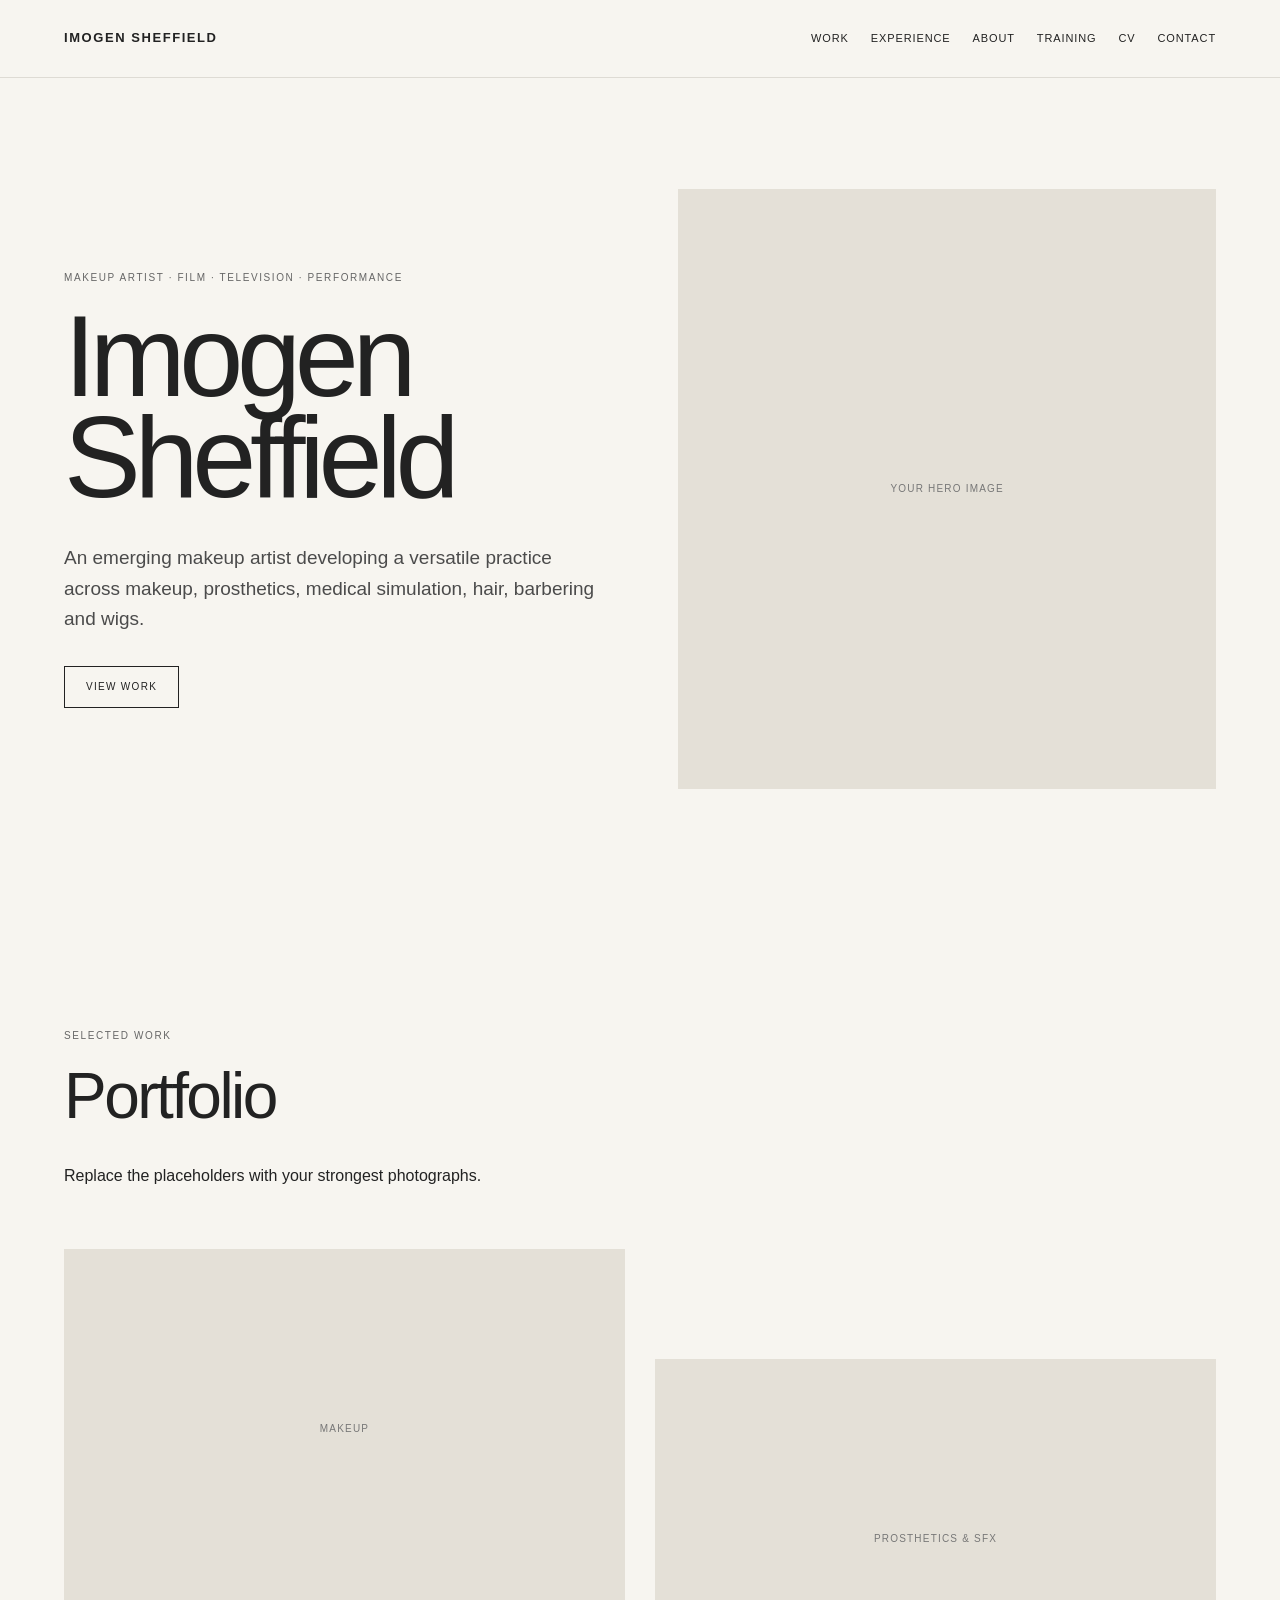
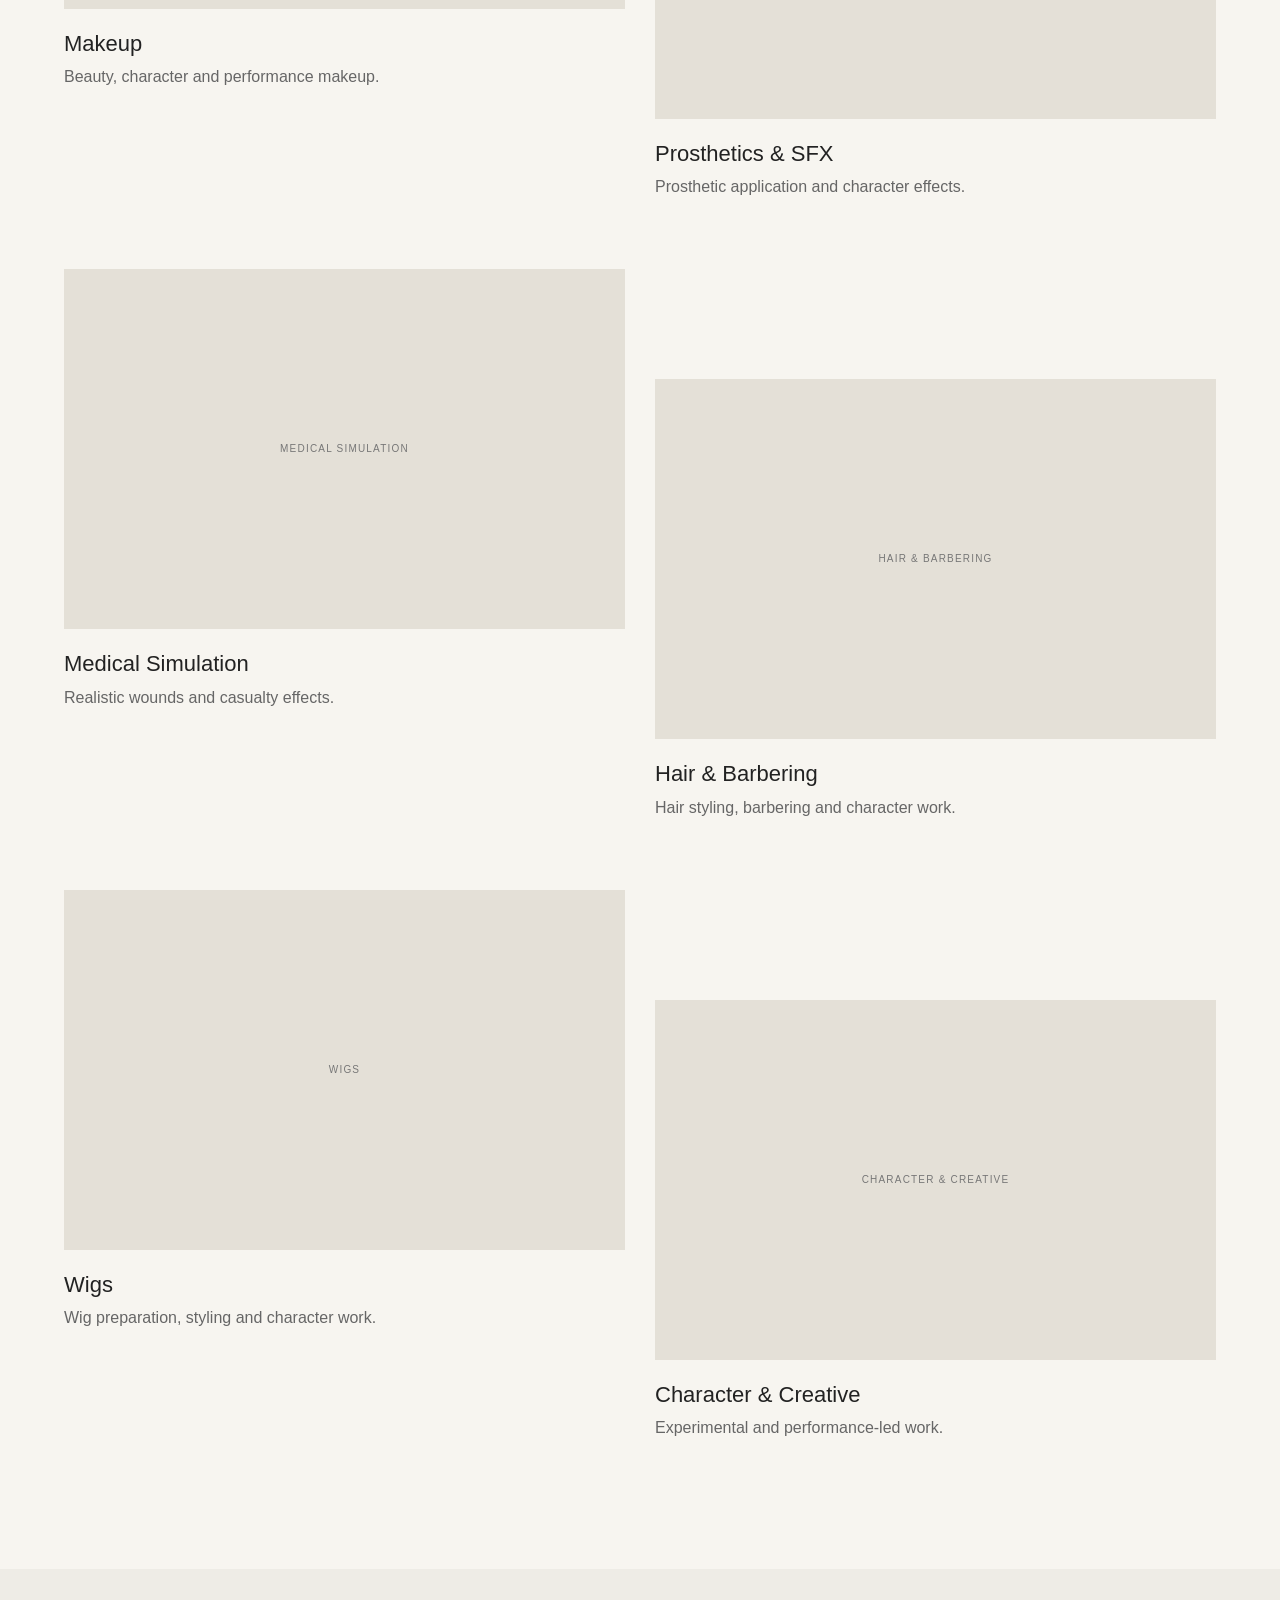
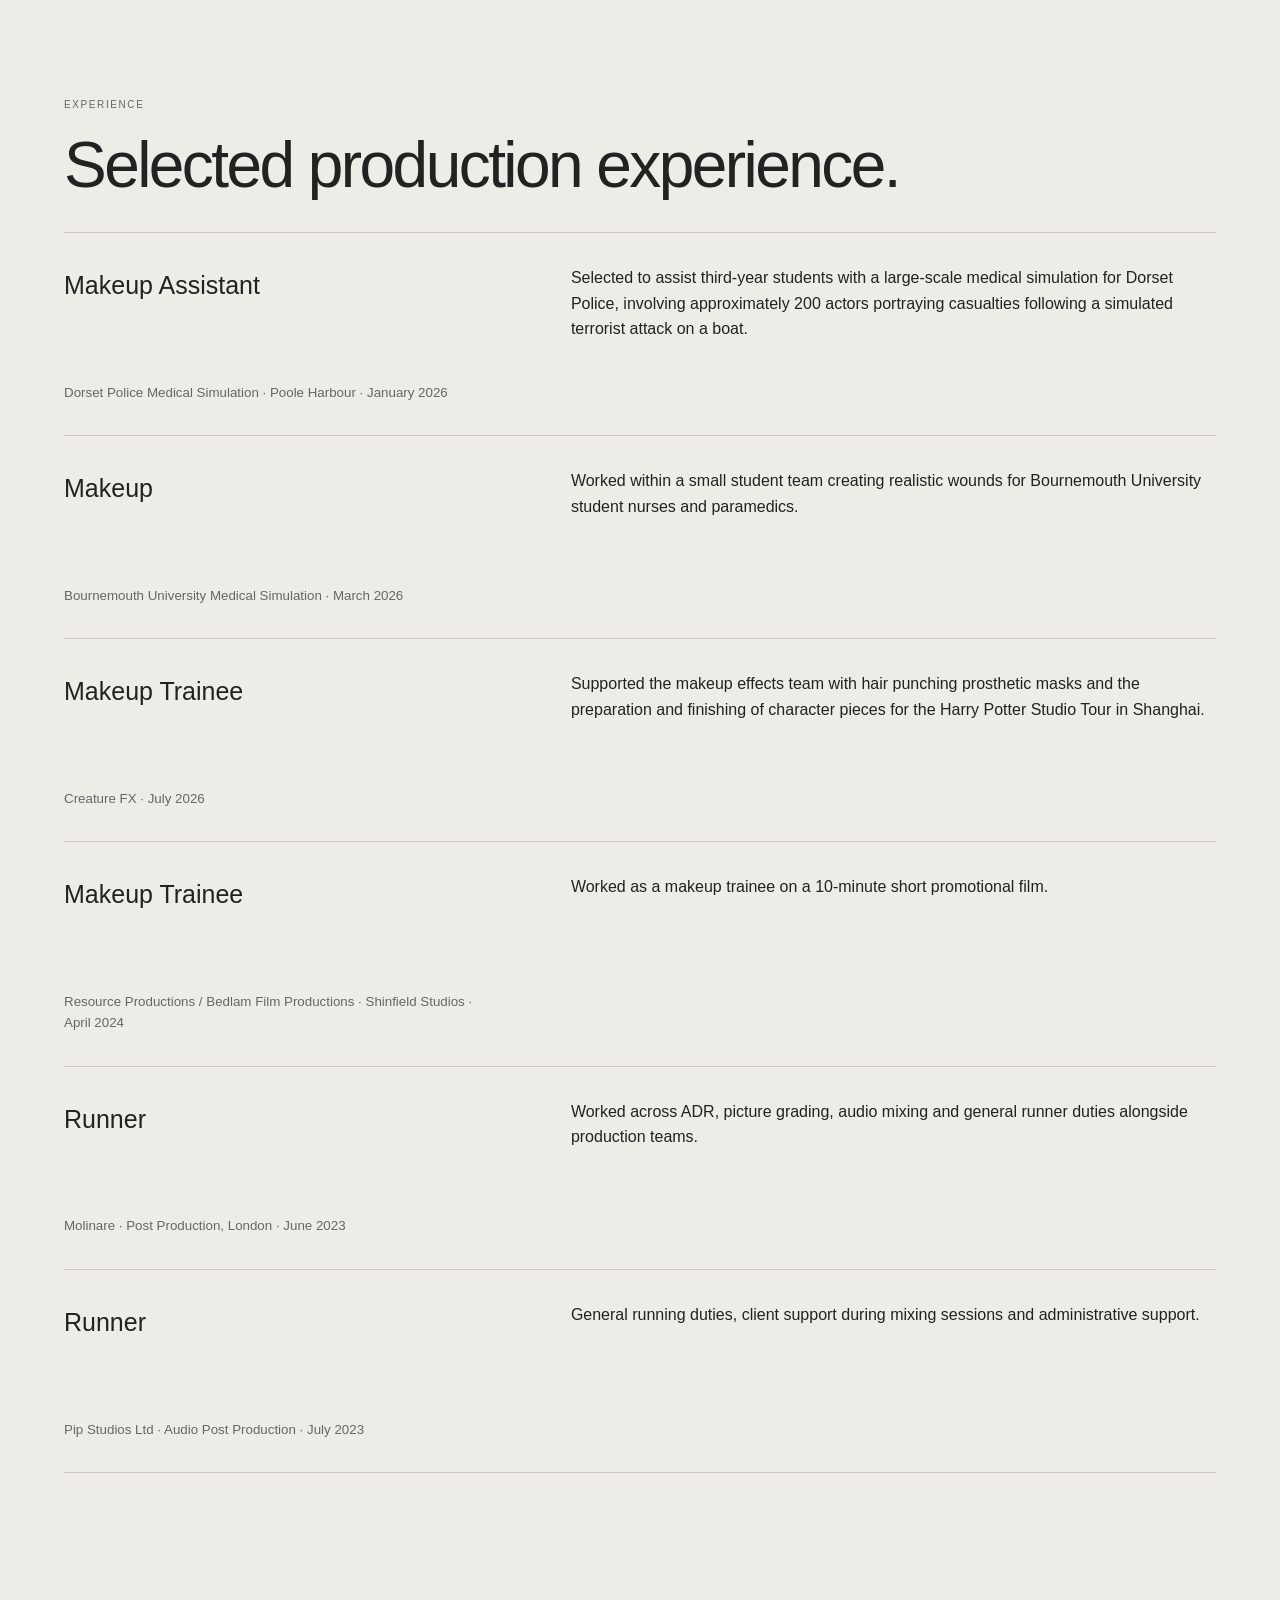
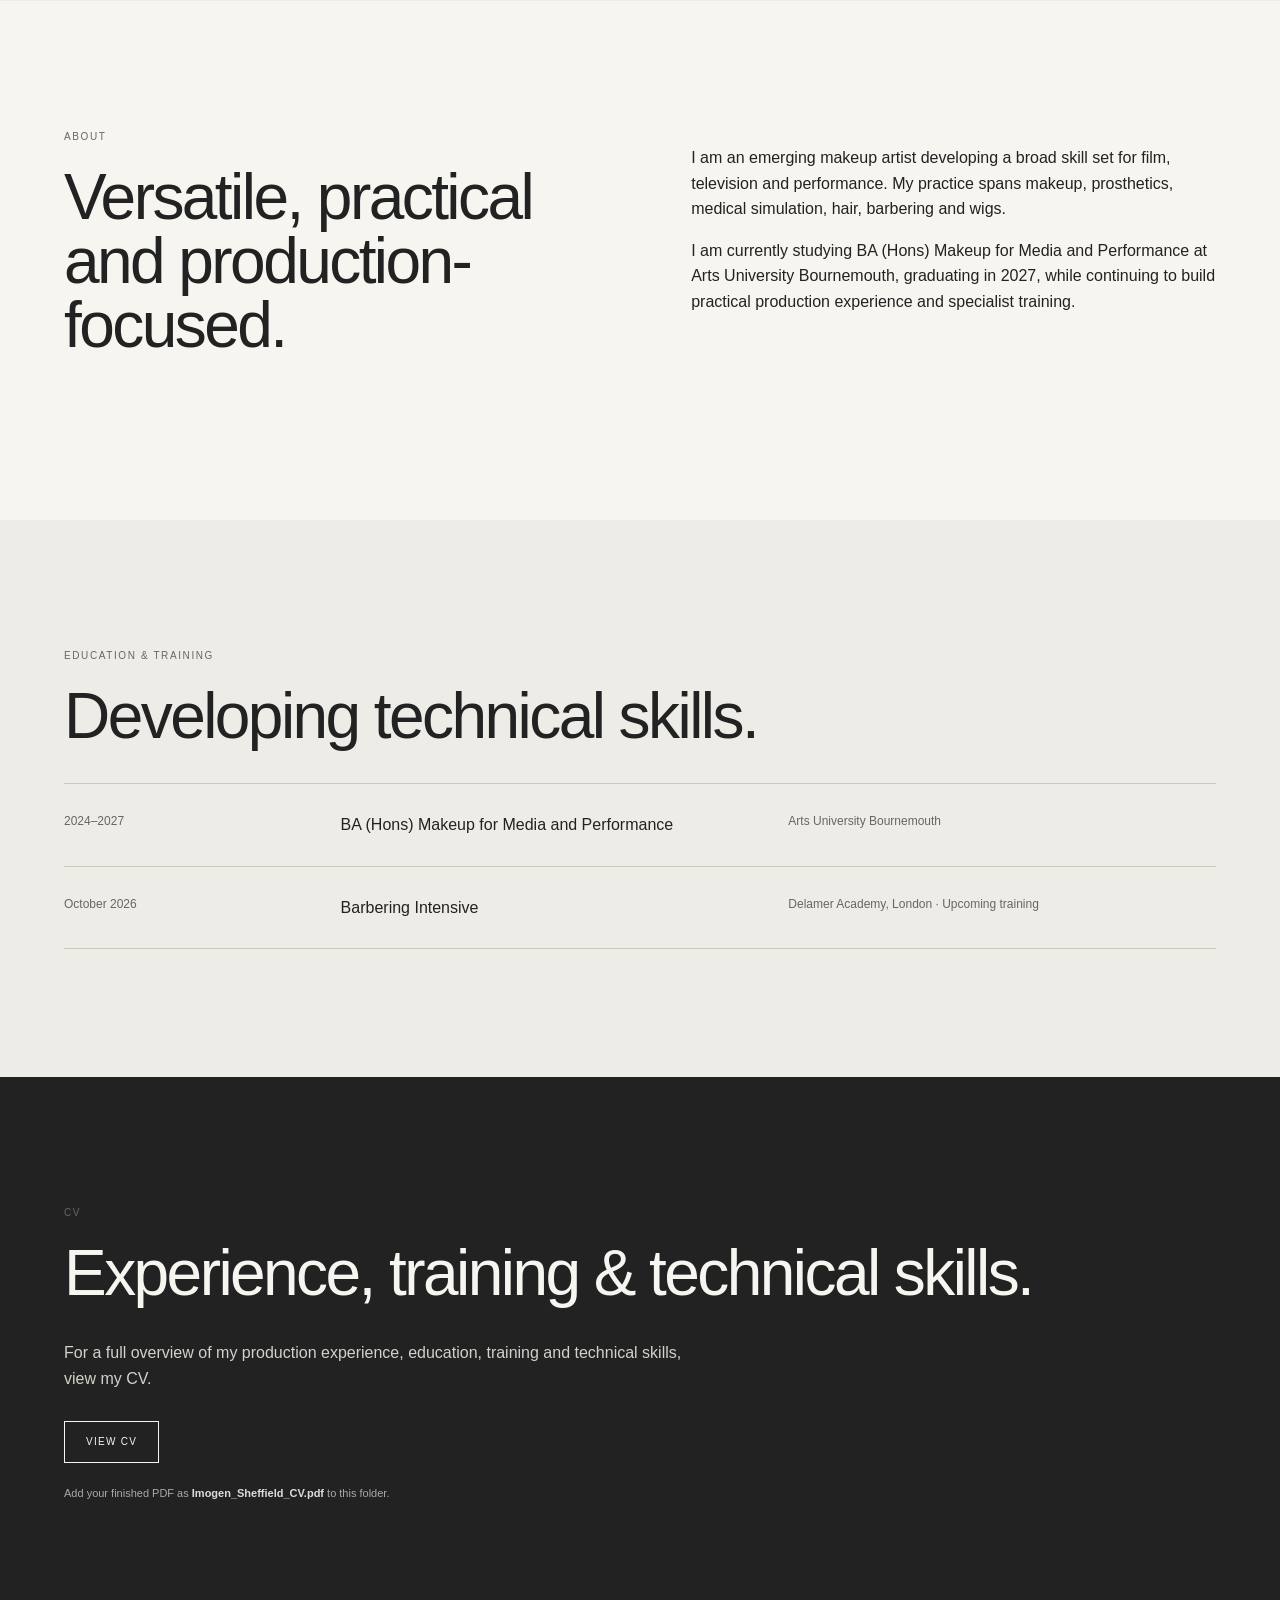
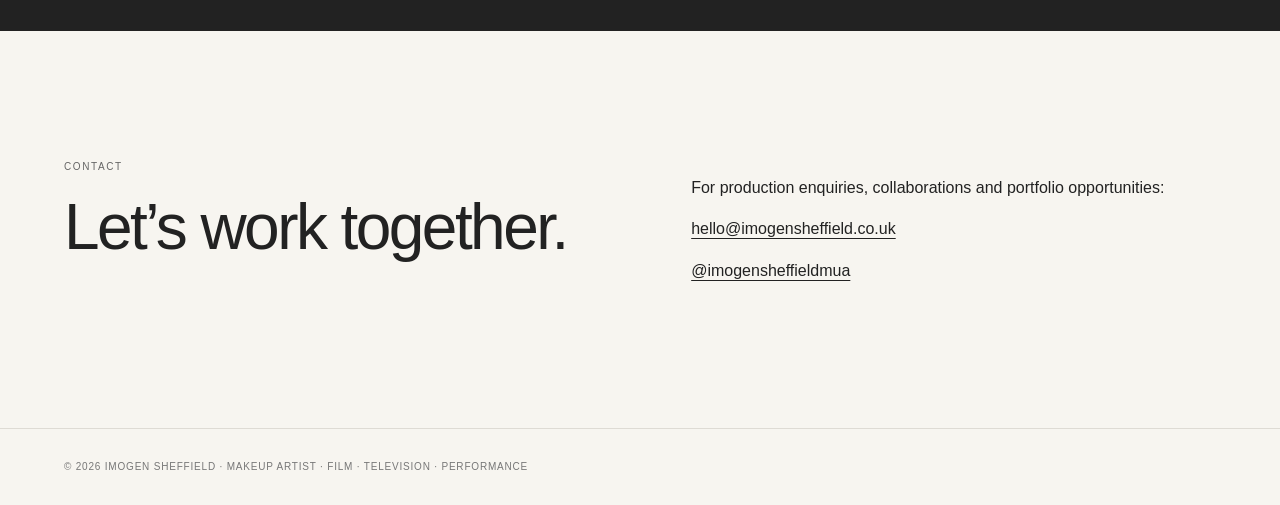
<file: home.html>
<!doctype html><html lang="en"><head><meta charset="utf-8"><meta name="viewport" content="width=device-width,initial-scale=1"><title>Imogen Sheffield | Makeup Artist</title><link rel="stylesheet" href="style.css"></head><body>
<header><a class="logo" href="#top">IMOGEN SHEFFIELD</a><nav><a href="#work">Work</a><a href="#experience">Experience</a><a href="#about">About</a><a href="#training">Training</a><a href="#cv">CV</a><a href="#contact">Contact</a></nav></header>
<main id="top">
<section class="hero"><div><p class="eyebrow">MAKEUP ARTIST · FILM · TELEVISION · PERFORMANCE</p><h1>Imogen<br>Sheffield</h1><p class="intro">An emerging makeup artist developing a versatile practice across makeup, prosthetics, medical simulation, hair, barbering and wigs.</p><a class="button" href="#work">View work</a></div><div class="placeholder heroimg">Your hero image</div></section>
<section id="work" class="section"><p class="eyebrow">Selected work</p><h2>Portfolio</h2><p>Replace the placeholders with your strongest photographs.</p><div class="grid">
<article><div class="placeholder">Makeup</div><h3>Makeup</h3><p>Beauty, character and performance makeup.</p></article>
<article><div class="placeholder">Prosthetics &amp; SFX</div><h3>Prosthetics &amp; SFX</h3><p>Prosthetic application and character effects.</p></article>
<article><div class="placeholder">Medical Simulation</div><h3>Medical Simulation</h3><p>Realistic wounds and casualty effects.</p></article>
<article><div class="placeholder">Hair &amp; Barbering</div><h3>Hair &amp; Barbering</h3><p>Hair styling, barbering and character work.</p></article>
<article><div class="placeholder">Wigs</div><h3>Wigs</h3><p>Wig preparation, styling and character work.</p></article>
<article><div class="placeholder">Character &amp; Creative</div><h3>Character &amp; Creative</h3><p>Experimental and performance-led work.</p></article></div></section>
<section id="experience" class="section alt"><p class="eyebrow">Experience</p><h2>Selected production experience.</h2><div class="experience">
<div><b>Makeup Assistant</b><small>Dorset Police Medical Simulation · Poole Harbour · January 2026</small><p>Selected to assist third-year students with a large-scale medical simulation for Dorset Police, involving approximately 200 actors portraying casualties following a simulated terrorist attack on a boat.</p></div>
<div><b>Makeup</b><small>Bournemouth University Medical Simulation · March 2026</small><p>Worked within a small student team creating realistic wounds for Bournemouth University student nurses and paramedics.</p></div>
<div><b>Makeup Trainee</b><small>Creature FX · July 2026</small><p>Supported the makeup effects team with hair punching prosthetic masks and the preparation and finishing of character pieces for the Harry Potter Studio Tour in Shanghai.</p></div>
<div><b>Makeup Trainee</b><small>Resource Productions / Bedlam Film Productions · Shinfield Studios · April 2024</small><p>Worked as a makeup trainee on a 10-minute short promotional film.</p></div>
<div><b>Runner</b><small>Molinare · Post Production, London · June 2023</small><p>Worked across ADR, picture grading, audio mixing and general runner duties alongside production teams.</p></div>
<div><b>Runner</b><small>Pip Studios Ltd · Audio Post Production · July 2023</small><p>General running duties, client support during mixing sessions and administrative support.</p></div></div></section>
<section id="about" class="section two"><div><p class="eyebrow">About</p><h2>Versatile, practical and production-focused.</h2></div><div><p>I am an emerging makeup artist developing a broad skill set for film, television and performance. My practice spans makeup, prosthetics, medical simulation, hair, barbering and wigs.</p><p>I am currently studying BA (Hons) Makeup for Media and Performance at Arts University Bournemouth, graduating in 2027, while continuing to build practical production experience and specialist training.</p></div></section>
<section id="training" class="section alt"><p class="eyebrow">Education &amp; training</p><h2>Developing technical skills.</h2><div class="training"><div><span>2024–2027</span><b>BA (Hons) Makeup for Media and Performance</b><small>Arts University Bournemouth</small></div><div><span>October 2026</span><b>Barbering Intensive</b><small>Delamer Academy, London · Upcoming training</small></div></div></section>
<section id="cv" class="cv"><p class="eyebrow">CV</p><h2>Experience, training &amp; technical skills.</h2><p>For a full overview of my production experience, education, training and technical skills, view my CV.</p><a class="button light" href="Imogen_Sheffield_CV.pdf" target="_blank">View CV</a><small>Add your finished PDF as <b>Imogen_Sheffield_CV.pdf</b> to this folder.</small></section>
<section id="contact" class="section two"><div><p class="eyebrow">Contact</p><h2>Let’s work together.</h2></div><div><p>For production enquiries, collaborations and portfolio opportunities:</p><p><a href="mailto:hello@imogensheffield.co.uk">hello@imogensheffield.co.uk</a></p><p><a href="https://www.instagram.com/imogensheffieldmua/" target="_blank">@imogensheffieldmua</a></p></div></section>
</main><footer>© 2026 Imogen Sheffield · Makeup Artist · Film · Television · Performance</footer></body></html>
</file>
<file: style.css>
*{box-sizing:border-box}html{scroll-behavior:smooth}body{margin:0;background:#f7f5f0;color:#222;font:16px/1.6 Arial,sans-serif}a{color:inherit;text-decoration:none}header{height:78px;padding:0 5vw;display:flex;align-items:center;justify-content:space-between;border-bottom:1px solid #dedbd4;position:sticky;top:0;background:#f7f5f0;z-index:5}.logo{font-size:13px;font-weight:bold;letter-spacing:.12em}nav{display:flex;gap:22px;font-size:11px;text-transform:uppercase;letter-spacing:.08em}.hero{min-height:calc(100vh - 78px);padding:8vw 5vw;display:grid;grid-template-columns:1fr 1fr;gap:6vw;align-items:center}.eyebrow{font-size:10px;letter-spacing:.16em;text-transform:uppercase;color:#666;margin:0 0 20px}h1{font-size:clamp(60px,9vw,135px);line-height:.88;letter-spacing:-.055em;font-weight:500;margin:0 0 35px}.intro{font-size:19px;max-width:560px;color:#4b4b4b;margin-bottom:32px}.button{display:inline-block;border:1px solid #222;padding:12px 21px;text-transform:uppercase;font-size:10px;letter-spacing:.13em}.button:hover{background:#222;color:#fff}.placeholder{background:#e4e0d7;min-height:360px;display:flex;align-items:center;justify-content:center;color:#777;font-size:10px;letter-spacing:.12em;text-transform:uppercase}.heroimg{min-height:600px}.section{padding:10vw 5vw}.alt{background:#eeece6}h2{font-size:clamp(40px,5vw,72px);line-height:1;letter-spacing:-.04em;font-weight:500;margin:0 0 35px}.grid{display:grid;grid-template-columns:repeat(2,1fr);gap:70px 30px;margin-top:60px}.grid article:nth-child(even){margin-top:110px}.grid h3{font-size:22px;font-weight:500;margin:17px 0 3px}.grid p{margin:0;color:#666}.experience{border-top:1px solid #ccc8bf}.experience>div{display:grid;grid-template-columns:1fr 1.5fr;gap:6vw;padding:32px 0;border-bottom:1px solid #ccc8bf}.experience b{font-size:25px;font-weight:500}.experience small{grid-column:1;color:#666}.experience p{grid-column:2;grid-row:1/3;margin:0}.two{display:grid;grid-template-columns:1fr 1fr;gap:8vw}.training{border-top:1px solid #ccc8bf}.training div{display:grid;grid-template-columns:.6fr 1fr 1fr;gap:20px;padding:28px 0;border-bottom:1px solid #ccc8bf}.training span,.training small{color:#666;font-size:12px}.training b{font-weight:500}.cv{padding:10vw 5vw;background:#222;color:#f7f5f0}.cv>p:not(.eyebrow){max-width:620px;color:#d4d1ca;margin-bottom:30px}.light{border-color:#f7f5f0;color:#f7f5f0}.cv small{display:block;color:#aaa;margin-top:22px;font-size:11px}.cv small b{color:#ddd}.two a{text-decoration:underline;text-underline-offset:4px}footer{padding:30px 5vw;border-top:1px solid #dedbd4;color:#777;font-size:10px;letter-spacing:.08em;text-transform:uppercase}@media(max-width:800px){header{height:auto;padding:20px 5vw;align-items:flex-start;gap:15px}nav{gap:10px;flex-wrap:wrap;justify-content:flex-end}.hero,.two{grid-template-columns:1fr}.hero{padding-top:15vw}.heroimg{min-height:420px}.grid{grid-template-columns:1fr}.grid article:nth-child(even){margin-top:0}.experience>div{grid-template-columns:1fr;gap:5px}.experience small,.experience p{grid-column:auto;grid-row:auto}.section{padding:18vw 5vw}.training div{grid-template-columns:1fr}}
.hero-photo{min-height:600px;background:#111;overflow:hidden}.hero-photo img{width:100%;height:600px;object-fit:cover;object-position:center top;display:block}.image-wrap{height:500px;background:#ddd;overflow:hidden}.image-wrap img{width:100%;height:100%;object-fit:cover;display:block}.grid article:first-child .image-wrap img{object-position:center 30%}.grid article:nth-child(2) .image-wrap img{object-position:center 45%}@media(max-width:800px){.hero-photo,.hero-photo img{height:420px;min-height:420px}.image-wrap{height:420px}}
</file>
